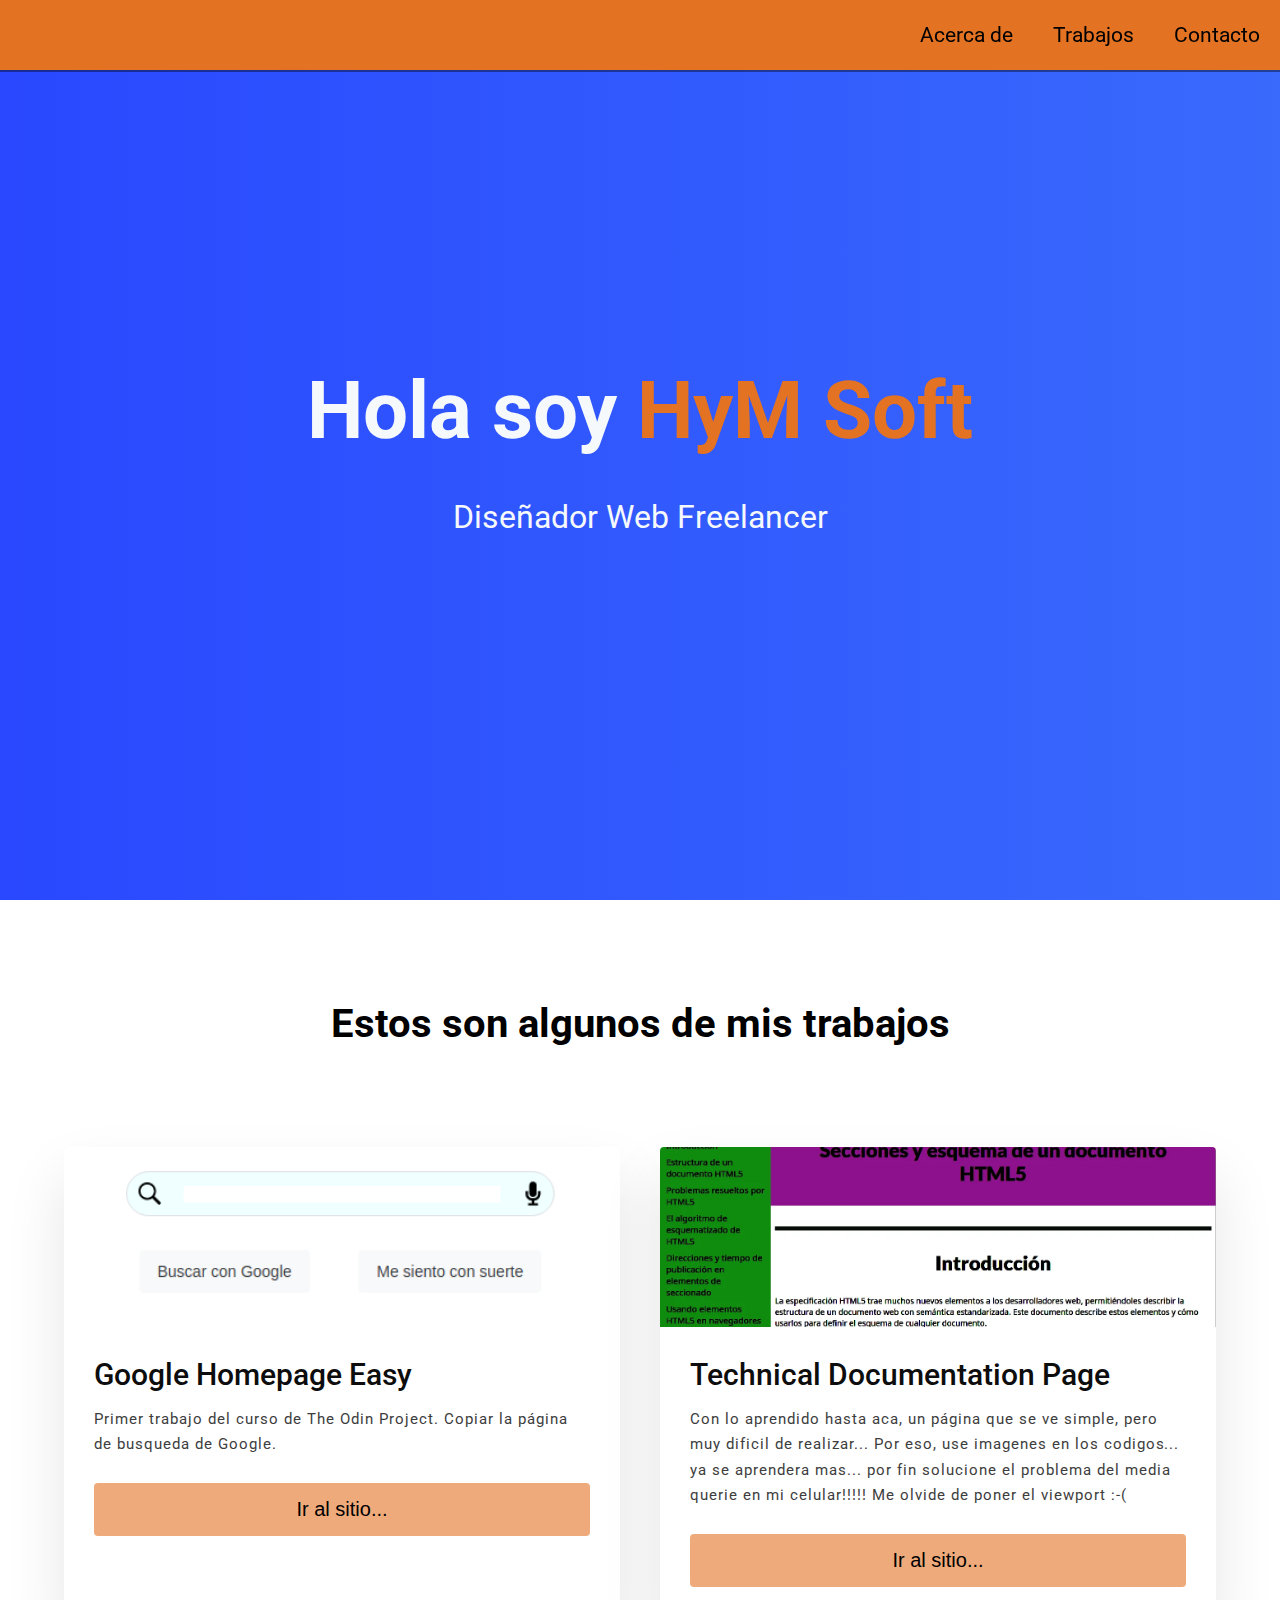
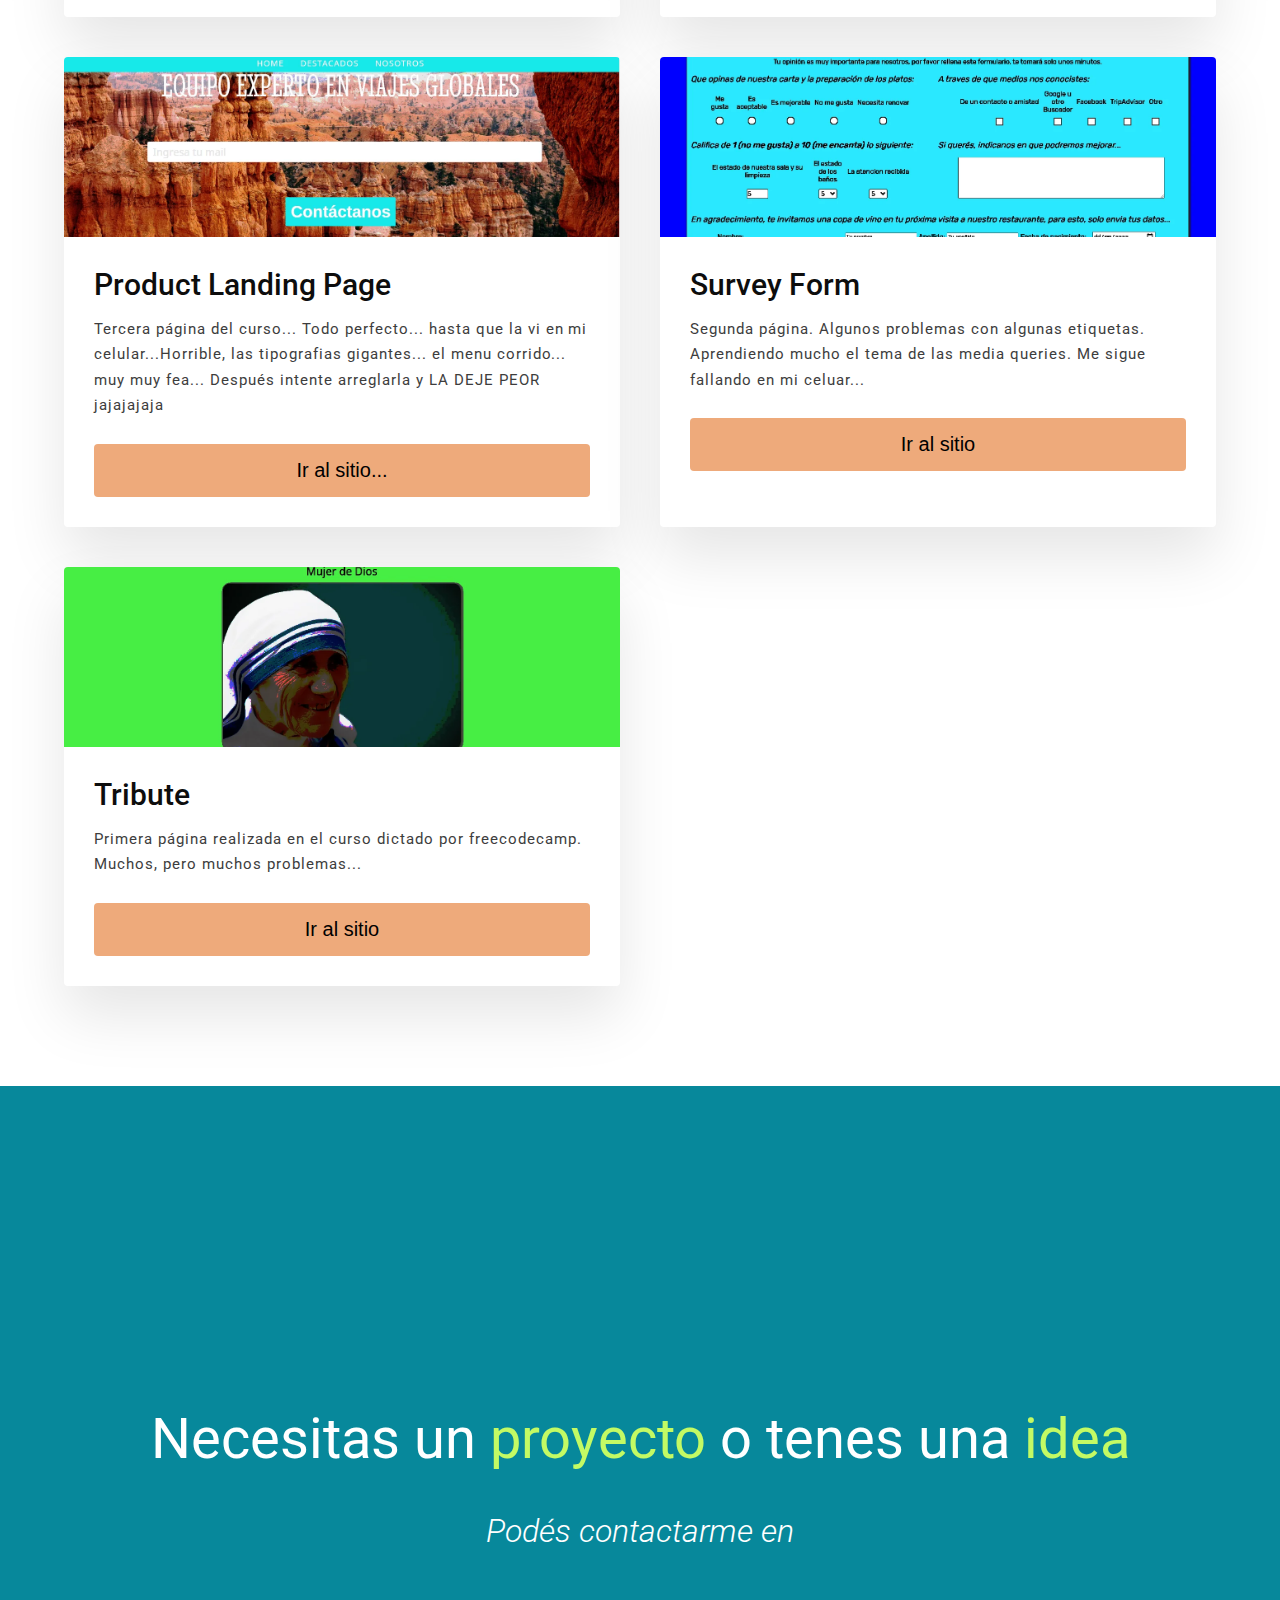
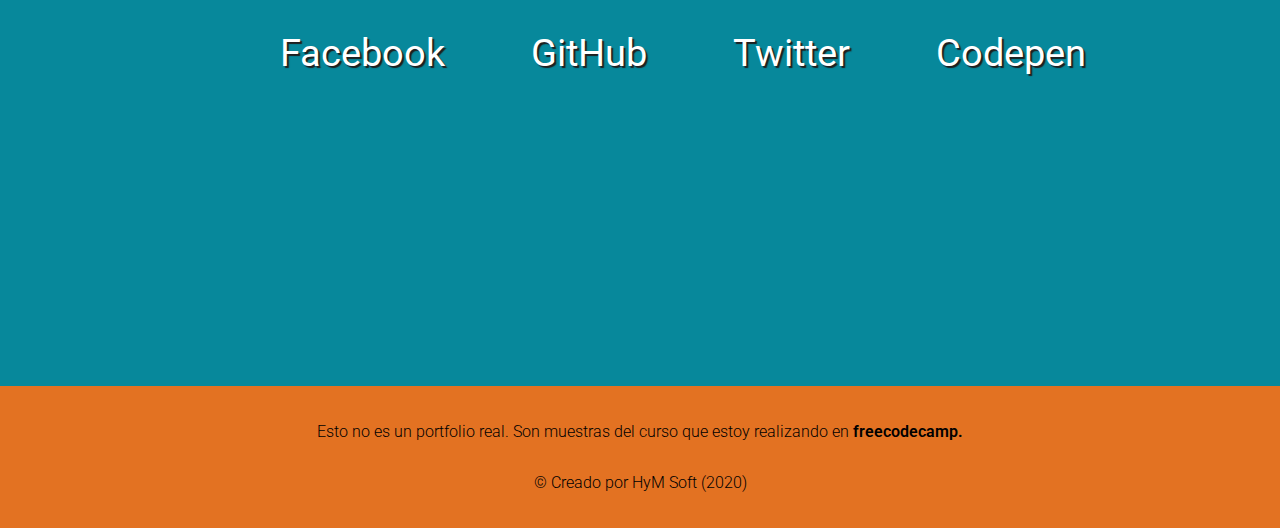
<file: index.html>
<!DOCTYPE html>
<html lang="es">

<head>
    <meta charset="UTF-8" />
    <meta name="viewport" content="width=device-width, initial-scale=1.0" />
    <meta name="Description" content="Quinta página realizada para la presentación, en el curso de HTML y CSS dictado por freecodecamp." />

    <title>Personal Portfolio Webpage</title>

    <link href="https://fonts.googleapis.com/css2?family=Roboto:wght@100;300;400;500;700&display=swap" rel="stylesheet" />
    <link href="https://fonts.googleapis.com/css2?family=Inter:wght@100;300;400;500;700&family=Roboto:wght@100;300;400;500;700&display=swap" rel="stylesheet" />
    <link rel="stylesheet" href="https://cdnjs.cloudflare.com/ajax/libs/font-awesome/5.15.1/css/all.min.css" integrity="sha512-+4zCK9k+qNFUR5X+cKL9EIR+ZOhtIloNl9GIKS57V1MyNsYpYcUrUeQc9vNfzsWfV28IaLL3i96P9sdNyeRssA==" crossorigin="anonymous" />

    <link rel="stylesheet" href="./css/styles.css" />
</head>

<body>
    <div class="project-container">
        <header>
            <!-- NAVBAR -->
            <navbar id="navbar" class="nav">
                <ul class="nav-list">
                    <li class="nav-link">
                        <a href="#welcome-section">Acerca de</a>
                    </li>
                    <li class="nav-link">
                        <a href="#projects_menu">Trabajos</a>
                    </li>
                    <li class="nav-link">
                        <a href="#contact_menu">Contacto</a>
                    </li>
                </ul>
            </navbar>
            <!-- /NAVBAR -->
        </header>

        <main>
            <section id="welcome-section">
                <h1>Hola soy <span>HyM Soft</span></h1>
                <p>Diseñador Web Freelancer</p>
            </section>

            <!-- PROYECTOS -->

            <a name="projects_menu"></a>
            <section id="projects">
                <h2 class="project-tile">Estos son algunos de mis trabajos</h2>
                <div class="grid">

                    <div class="grid_item">
                        <a href="../google-homepage-easy/" target="_blank" rel="noreferrer">
                            <div class="card">
                                <img class="card_img" src="./img/top0001.png" alt="Miniatura página Copia del buscador google" />
                                <div class="card_content">
                                    <h1 class="card_header">Google Homepage Easy</h1>
                                    <p class="card_text">
                                        Primer trabajo del curso de The Odin Project. Copiar la página de busqueda de Google.
                                    </p>
                                    <button class="card_btn">Ir al sitio...</button>
                                </div>
                            </div>
                        </a>
                    </div>

                    <div class="grid_item">
                        <a href="../technical-documentation-page/" target="_blank" rel="noreferrer">
                            <div class="card">
                                <img class="card_img" src="./img/technical-documentation-page.webp" alt="Miniatura página Technical Documentation Page" />
                                <div class="card_content">
                                    <h1 class="card_header">Technical Documentation Page</h1>
                                    <p class="card_text">
                                        Con lo aprendido hasta aca, un página que se ve simple,
                                        pero muy dificil de realizar... Por eso, use imagenes en
                                        los codigos... ya se aprendera mas... por fin solucione el
                                        problema del media querie en mi celular!!!!! Me olvide de poner el viewport :-(
                                    </p>
                                    <button class="card_btn">Ir al sitio...</button>
                                </div>
                            </div>
                        </a>
                    </div>

                    <div class="grid_item">
                        <a href="../product-landing-page/" target="_blank" rel="noreferrer">
                            <div class="card">
                                <img class="card_img" src="./img/product-landing-page.webp" alt="Miniatura página Product Landing Page" />
                                <div class="card_content">
                                    <h1 class="card_header">Product Landing Page</h1>
                                    <p class="card_text">
                                        Tercera página del curso... Todo perfecto... hasta que la
                                        vi en mi celular...Horrible, las tipografias gigantes...
                                        el menu corrido... muy muy fea... Después intente
                                        arreglarla y LA DEJE PEOR jajajajaja
                                    </p>
                                    <button class="card_btn">Ir al sitio...</button>
                                </div>
                            </div>
                        </a>
                    </div>

                    <div class="grid_item">
                        <a href="../survey-form/" target="_blank" rel="noreferrer">
                            <div class="card">
                                <img class="card_img" src="./img/survey-form.webp" alt="Miniatura página Survey Form" />
                                <div class="card_content">
                                    <h1 class="card_header">Survey Form</h1>
                                    <p class="card_text">
                                        Segunda página. Algunos problemas con algunas etiquetas.
                                        Aprendiendo mucho el tema de las media queries. Me sigue
                                        fallando en mi celuar...
                                    </p>
                                    <button class="card_btn">Ir al sitio</button>
                                </div>
                            </div>
                        </a>
                    </div>

                    <div class="grid_item">
                        <a href="../tribute/" target="_blank" rel="noreferrer">
                            <div class="card">
                                <img class="card_img" src="./img/tribute.webp" alt="Miniatura página Tribute" />
                                <div class="card_content">
                                    <h1 class="card_header">Tribute</h1>
                                    <p class="card_text">
                                        Primera página realizada en el curso dictado por
                                        freecodecamp. Muchos, pero muchos problemas...
                                    </p>
                                    <button class="card_btn">Ir al sitio</button>
                                </div>
                            </div>
                        </a>
                    </div>
                </div>
            </section>

            <!-- CONTACTO -->
            <a name="contact_menu" />
            <section id="contact">
                <div class="container">
                    <p>
                        Necesitas un <span>proyecto</span> o tenes una <span>idea</span>
                    </p>
                    <p>Podés contactarme en</p>
                    <div class="contact-links">
                        <a href="#" target="_blank" rel="noreferrer" class="btn contact-details"><i class="fab fa-facebook-square"></i> Facebook</a>
                        <a id="profile-link" href="https://github.com/hymsoft?tab=repositories" target="_blank" rel="noreferrer" class="btn contact-details"><i class="fab fa-github"></i> GitHub</a>
                        <a href="#" target="_blank" rel="noreferrer" class="btn contact-details"><i class="fab fa-twitter"></i> Twitter</a>
                        <a href="https://codepen.io/hymsoft" target="_blank" rel="noreferrer" class="btn contact-details"><i class="fab fa-codepen"></i> Codepen</a>
                    </div>
                </div>
            </section>
        </main>

        <footer>
            <p>
                Esto no es un portfolio real. Son muestras del curso que estoy
                realizando en
                <a href="https://www.freecodecamp.com/" target="_blank" rel="noreferrer">freecodecamp.</a rel="noreferrer">
            </p>
            <p>&copy; Creado por HyM Soft (2020)</p>
        </footer>

        <script src="https://cdn.freecodecamp.org/testable-projects-fcc/v1/bundle.js"></script>
    </div>
</body>

</html>
</file>
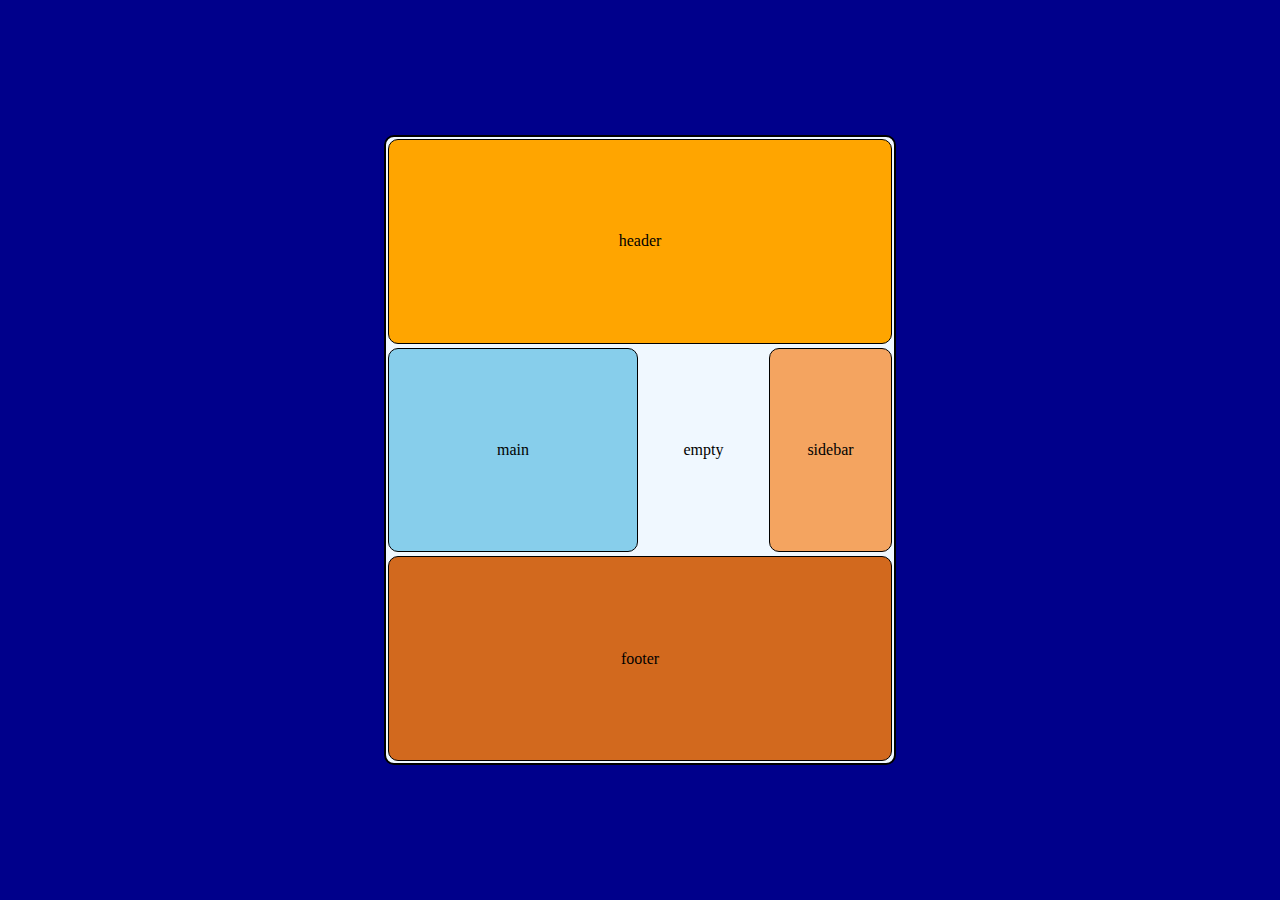
<file: prueba.html>
<!DOCTYPE html>
<html lang="es">
<head>
    <meta charset="UTF-8">
    <meta name="viewport" content="width=device-width, user-scalable=no, initial-scale=1.0, maximum-scale=1.0, minimum-scale=1.0">
    <title>Document</title>

    <style>
        * {
            padding: 0;
            margin: 0;
            box-sizing: border-box;
        }

        body {
            background-color: darkblue;
            height: 100vh;
            /*            margin: 0 auto;*/
            display: flex;
            justify-content: center;
            align-items: center
        }

        .main-container {
            background-color: aliceblue;
            width: 40vw;
            height: 70vh;
            display: grid;
            grid-template-columns: 1fr 1fr 1fr 1fr;
            grid-template-areas:
                "header header header header"
                "main main empty sidebar"
                "footer footer footer footer";
            border: 2px solid black;
            border-radius: 10px
        }


        #header,
        #main,
        #sidebar,
        #footer,
        .empty {
            display: flex;
            justify-content: center;
            align-items: center;
            border-radius: 10px;
            margin: 2px;
            border: 1px solid black;
        }

        .empty {
            grid-area: empty;
            border: none;
        }

        #header {
            background-color: orange;
            grid-area: header;
        }

        #main {
            background-color: skyblue;
            grid-area: main;
        }

        #sidebar {
            background-color: sandybrown;
            grid-area: sidebar;
        }

        #footer {
            background-color: chocolate;
            grid-area: footer;
        }
    </style>
</head>

<body>

    <div class="main-container">
        <header id="header">header</header>
        <div class="empty">empty</div>
        <article id="main">main</article>
        <article id="sidebar">sidebar</article>
        <footer id="footer">footer</footer>
    </div>
</body></html>
</file>
<file: css/styles.css>
* {
    padding: 0;
    margin: 0;
    box-sizing: border-box;
}

html {
    font-family: 'Roboto', sans-serif;
    font-size: 1rem;
}

.project-container {
    width: 100%;
    overflow: hidden;
    margin: auto;
}

:root {
    --navbar: #E37222;
    --main-color: #F6F9FC;
    --section1: #07889B;
    --section2: #66B9BF;
    --button: #EEAA7B;
}

ul {
    list-style: none;
}


a {
    text-decoration: none;
    color: #FFF;
}

/* Navbar */
.nav {
    background-color: var(--navbar);
    height: 4.375rem;
    display: flex;
    justify-content: space-around;
    position: fixed;
    top: 0;
    left: 0;
    width: 100%;
    box-shadow: 0 .125rem 0 rgba(0, 0, 0, 0.4);
    z-index: 10;
}

.nav-list {
    display: flex;
    align-items: center;
    /* margin-right: 2rem; */
}

.nav-list a {
    display: block;
    font-size: 1.3rem;
    padding: 1.25rem;
    color: #000;
}

.nav-list a:hover {
    background: var(--section2);
}

/*******************/
/* Welcome-section */
/*******************/

#welcome-section {
    width: 100%;
    height: 100vh;
    background: #396afc;
    background: -webkit-linear-gradient(to right, #2948ff, #396afc);
    background: linear-gradient(to right, #2948ff, #396afc);
    display: flex;
    flex-direction: column;
    justify-content: center;
    align-items: center;
    text-align: center;
}

#welcome-section h1 {
    font-size: 5rem;
    color: var(--main-color);
    margin-bottom: 2.5rem;
}

#welcome-section h1 span {
    color: var(--navbar);
}

#welcome-section p {
    font-size: 2rem;
    color: var(--main-color);
}

/*************/
/* Proyectos */
/*************/

#projects {
    margin-bottom: 6.25rem;
}

.project-tile {
    text-align: center;
    margin: 6.25rem 0;
    font-size: 2.5rem;
}

.grid {
    margin: 0 auto;
    display: grid;
    width: 90%;
    grid-gap: 1.25rem;
    grid-template-columns: 1fr;

}

.grid_item {
    background-color: #fff;
    border-radius: .25rem;
    overflow: hidden;
    box-shadow: 0 1.875rem 3.75rem rgba(0, 0, 0, 0.1);
    cursor: pointer;
    transition: 0.2s;
}

.grid_item:hover {
    transform: translateY(-0.5%);
    box-shadow: 0 2.5rem 5rem rgba(0, 0, 0, 0.2);
}

.card_img {
    display: block;
    width: 100%;
    height: 11.25rem;
    object-fit: cover;
}

.card_content {
    padding: 1.875rem 1.875rem;
}

.card_header {
    font-size: 1.875rem;
    font-weight: 500;
    color: #0d0d0d;
    margin-bottom: .937rem;
}

.card_text {
    font-size: .937rem;
    letter-spacing: .062rem;
    line-height: 1.7;
    color: #3d3d3d;
    margin-bottom: 1.562rem;
}

.card_btn {
    display: block;
    width: 100%;
    padding: .937rem;
    font-size: 1.25rem;
    text-align: center;
    /*    color: var(--main-color);*/
    color: #000;
    background-color: var(--button);
    border: none;
    border-radius: .25rem;
    transition: 0.2s;
    cursor: pointer;
}



.card_btn:hover,
.card_btn:active {
    background-color: var(--section2);
}


/************/
/* Contacto */
/************/

#contact {
    background-color: var(--section1);
    color: var(--main-color);
    height: 100vh;
    display: flex;
}

#contact .container {
    display: flex;
    flex-direction: column;
    justify-content: space-around;
    text-align: center;
}

#contact p {
    font-size: 3.5rem;
    padding: 20px 0;
}

#contact p:nth-child(2) {
    font-size: 2rem;
    font-weight: 300;
    font-style: italic;
}

#contact p span {
    color: #C3FA64;
}

#contact .contact-links {
    display: flex;
    flex-direction: column;
    width: 100%;
    max-width: 980px;
    flex-wrap: wrap;
}

#contact .contact-details {
    font-size: 2.4rem;
    text-shadow: 2px 2px 1px #1f1f1f;
    transition: transform 0.3s ease-out;
    padding: 10px 0;
}

#contact .contact-details:hover {
    transform: translateY(8px);
}

/**********/
/* Footer */
/**********/

footer {
    font-weight: 300;
    display: flex;
    flex-direction: column;
    text-align: center;
    padding: 20px 0;
    background: var(--navbar);
}

footer > p {
    margin: 1rem;
}

footer p a {
    color: #000;
    font-weight: 600;
}


/*Small devices (landscape phones, 576px and up)*/
@media screen and (min-width: 576px) {}

/*Medium devices (tablets, 768px and up)*/
@media screen and (min-width: 768px) {

    /* Navbar */
    .nav {
        justify-content: flex-end;
    }

    .grid {
        grid-gap: 2.5rem;
        grid-template-columns: 1fr 1fr;
    }


    #contact {
        align-items: center;
    }

    #contact .container {
        flex-direction: row;
        align-items: center;
    }

}

/*Large devices (desktops, 992px and up)*/
@media screen and (min-width: 992px) {
    #contact .container {
        flex-direction: column;
        max-width: 1000px;
        margin: 0 auto;
    }

    #contact .container .contact-links {
        flex-direction: row;
        justify-content: space-around;
        margin-top: 50px
    }
}

/*Extra large devices (large desktops, 1200px and up)*/
@media (max-width: 1200px) {}
</file>
